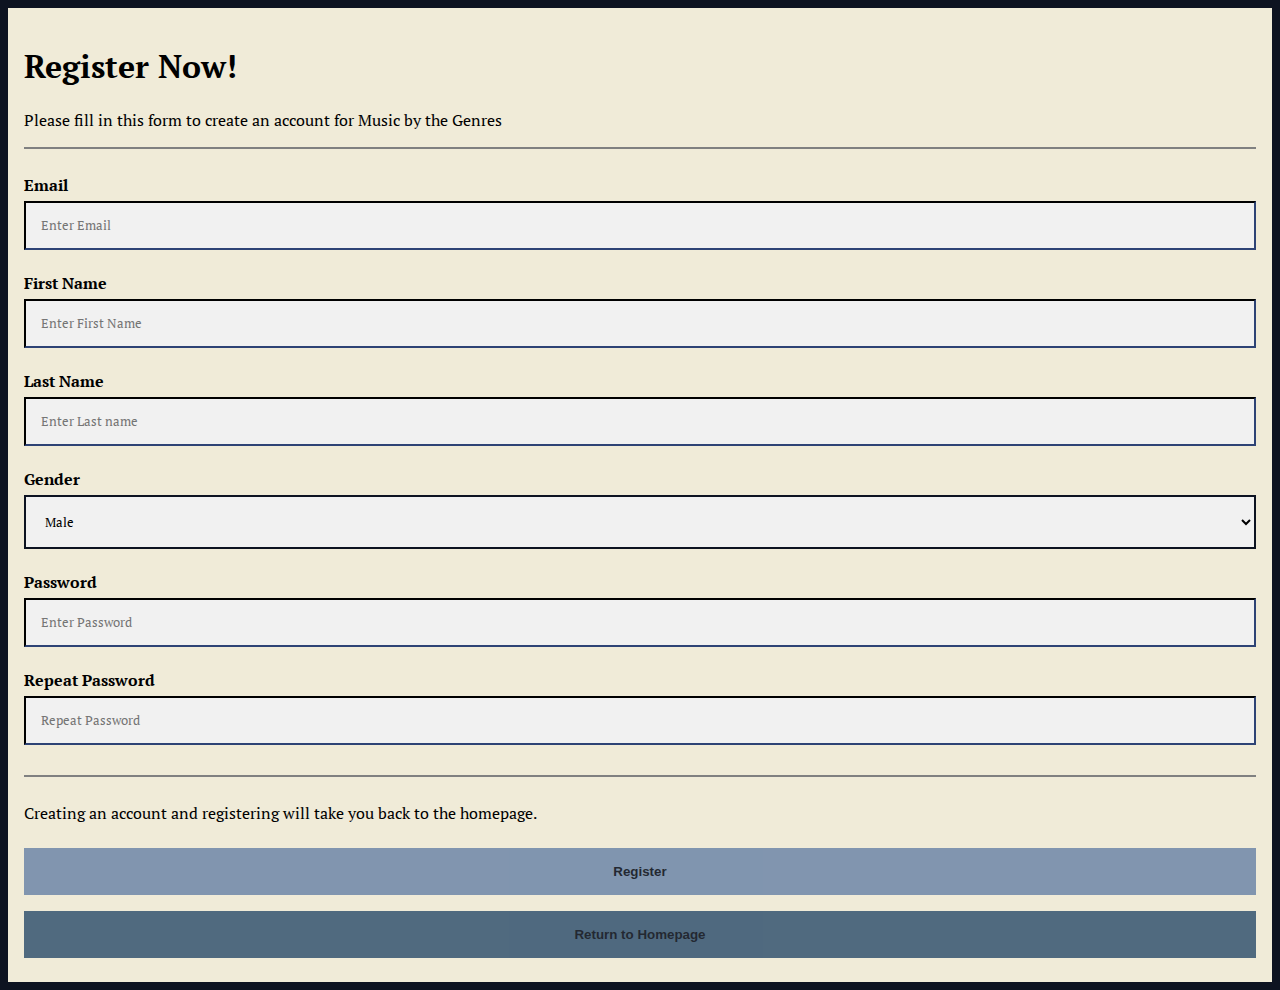
<file: htdocs/form_page.html>
<!DOCTYPE html>
<html>
<head>
<meta name="viewport" content="width=device-width, initial-scale=1">
<title>Registration Form | Music by the Genres</title>
    <meta charset="UTF-8">
    <meta name="author" content="Santillan, Aldojesa">
    <meta name="keywords" content="HTML, CSS, JavaScript">
    <meta name="revised" content="12-12-2020">
    <link rel = "icon" href =  "../images/favicon.ico" type = "image/x-icon"> 
    <link rel = "stylesheet" href = "../css/formstyles.css">
    <link rel="preconnect" href="https://fonts.gstatic.com">
    <link href="https://fonts.googleapis.com/css2?family=PT+Serif&display=swap" rel="stylesheet">
</head>
<body>
  <div class="myForm">
    <h1>Register Now!</h1>
    <p>Please fill in this form to create an account for Music by the Genres</p>
    <hr>

    <label for="email"><b>Email</b></label>
    <input type="text" placeholder="Enter Email" name="email" id="email" required>

    <label for="fname"><b>First Name</b></label>
    <input type="text" placeholder="Enter First Name" name="fname" id="fname" required>

    <label for="sname"><b>Last Name</b></label>
    <input type="text" placeholder="Enter Last name" name="sname" id="sname" required>

    <label for="gender"><b>Gender</b></label>
    <select name = "gender" id = "gender" required>
      <option value ="male">Male</option>
      <option value = "female">Female</option>
      <option value = "nb">Non-Binary</option>
    </select>

    <label for="psw"><b>Password</b></label>
    <input type="password" placeholder="Enter Password" name="psw" id="psw" required>

    <label for="psw-repeat"><b>Repeat Password</b></label>
    <input type="password" placeholder="Repeat Password" name="psw-repeat" id="psw-repeat" required>
    <hr>
    <p>Creating an account and registering will take you back to the homepage.</p>
    <button type="submit" class="registerbtn" onclick = "checkClose();" >Register</button>
    <button type="submit" class="closebtn" onclick = "goHome();" >Return to Homepage</button>
  </div>
<script>
  function checkClose() {
    email = document.getElementById("email").value;
    psw = document.getElementById("psw").value;
    pswRep = document.getElementById("psw-repeat").value;
    fname = document.getElementById("fname").value;
    sname = document.getElementById("sname").value;
    gender = document.getElementById("gender").value;
    if(email != "" && psw != "" && pswRep != "" && fname != "" && sname != "" && gender != "" && psw == pswRep) {
      alert("Thank you for registering on Music by the Genres!")
      window.location.href = "../index.html"
    } else {
      alert("Please fill out all fields and make sure your password inputs are the same. Please try again!")
    }
  }
  function goHome() {
    window.location.href = "../index.html"
  }
</script>

</body>
</html>
</file>
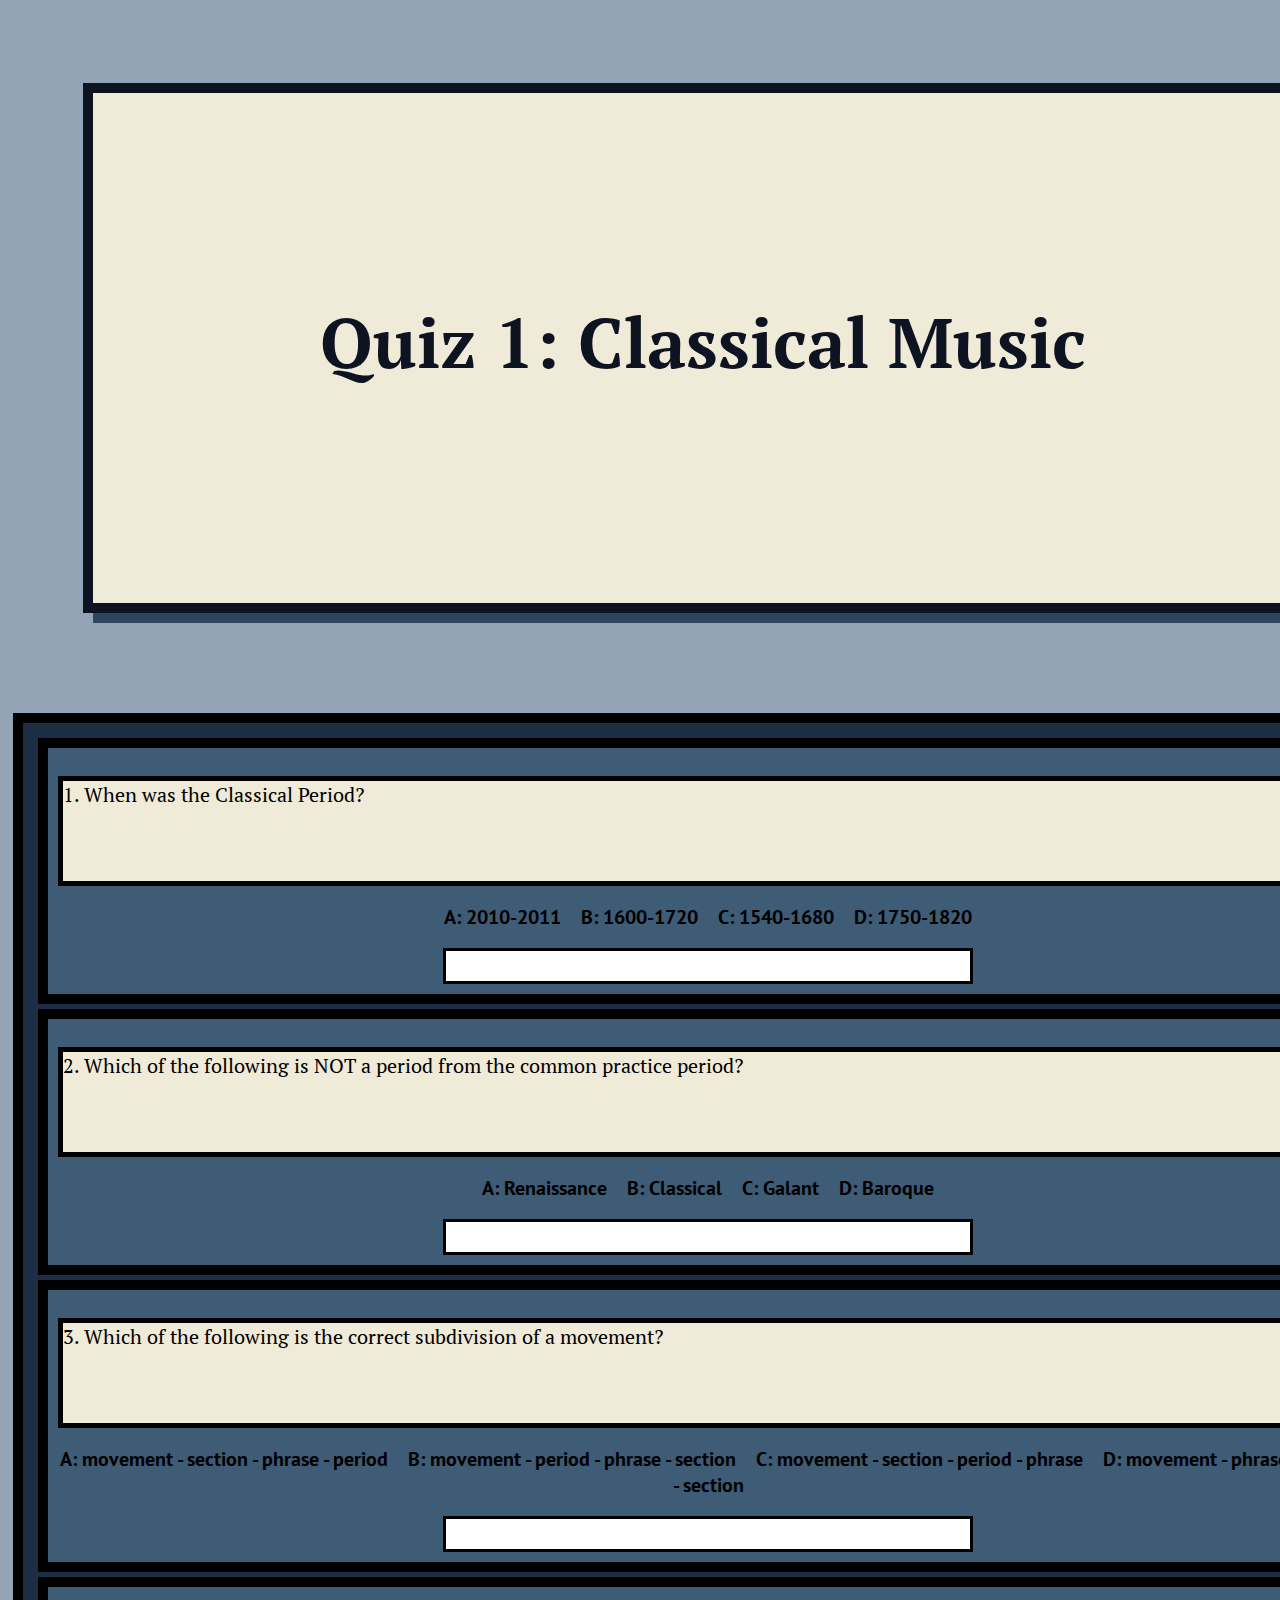
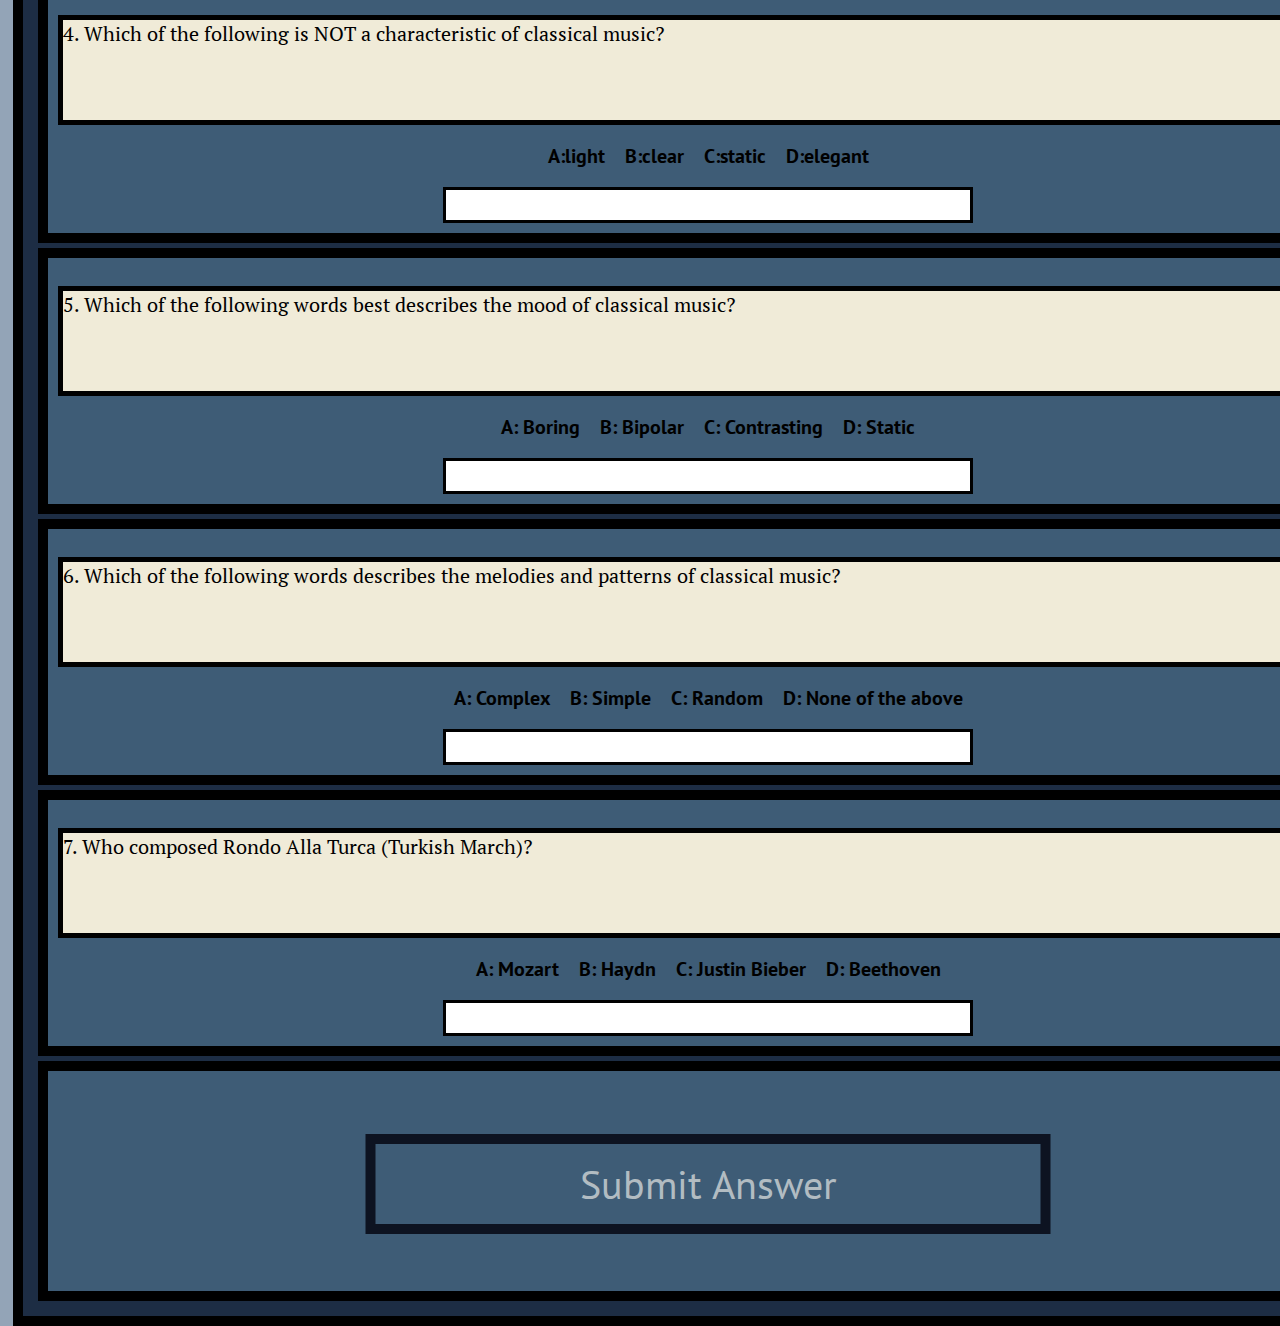
<file: htdocs/level1_quiz.html>
<!DOCTYPE html>
<html lang="en" dir="ltr">
  <head>
    <meta charset="utf-8">
    <title>Classical Quiz | Music by the Genres</title>
    <link rel="preconnect" href="https://fonts.gstatic.com">
    <link href="https://fonts.googleapis.com/css2?family=PT+Serif&display=swap" rel="stylesheet">
    <link rel="preconnect" href="https://fonts.gstatic.com">
    <link href="https://fonts.googleapis.com/css2?family=PT+Sans&family=PT+Serif&display=swap" rel="stylesheet">
    <link rel="stylesheet" href="../css/quizstyles.css">
  </head>
  <body>
      <div class="container">
        <div class = 'webtitle'>
          <h1>Quiz 1: Classical Music</h1>
        </div>
        <div id="bg">
          <div id="quiz">
            <div id="number">
            </div>
            <br>
            <div id="question">
              1. When was the Classical Period?
            </div>
            <br>
            <div id="choices">
              A: 2010-2011 &nbsp&nbsp B: 1600-1720 &nbsp&nbsp C: 1540-1680 &nbsp&nbsp D: 1750-1820
            </div>
            <br>
            <div>
              <input type="text" id="answer0" class="answer" value="">
            </div>
          </div>
          <div id="quiz">
            <div id="number">
            </div>
            <br>
            <div id="question">
              2. Which of the following is NOT a period from the common practice period?
            </div>
            <br>
            <div id="choices">
              A: Renaissance &nbsp&nbsp B: Classical &nbsp&nbsp C: Galant &nbsp&nbsp D: Baroque
            </div>
            <br>
            <div>
              <input type="text" id="answer1" class="answer" value="">
            </div>
          </div>
          <div id="quiz">
            <div id="number">
            </div>
            <br>
            <div id="question">
              3. Which of the following is the correct subdivision of a movement?
            </div>
            <br>
            <div id="choices">
              A: movement - section - phrase - period &nbsp&nbsp 
              B: movement - period - phrase - section &nbsp&nbsp 
              C: movement - section - period - phrase &nbsp&nbsp 
              D: movement - phrase - period - section
            </div>
            <br>
            <div>
              <input type="text" id="answer2" class="answer" value="">
            </div>
          </div>
          <div id="quiz">
            <div id="number">
            </div>
            <br>
            <div id="question">
              4. Which of the following is NOT a characteristic of classical music?
            </div>
            <br>
            <div id="choices">
              A:light &nbsp&nbsp B:clear &nbsp&nbsp C:static &nbsp&nbsp D:elegant
            </div>
            <br>
            <div>
              <input type="text" id="answer3" class="answer" value="">
            </div>
          </div>
          <div id="quiz">
            <div id="number">
            </div>
            <br>
            <div id="question">
              5. Which of the following words best describes the mood of classical music?
            </div>
            <br>
            <div id="choices">
              A: Boring &nbsp&nbsp B: Bipolar &nbsp&nbsp C: Contrasting &nbsp&nbsp D: Static
            </div>
            <br>
            <div>
              <input type="text" id="answer4" class="answer" value="">
            </div>
          </div>
          <div id="quiz">
            <div id="number">
            </div>
            <br>
            <div id="question">
              6. Which of the following words describes the melodies and patterns of classical music?
            </div>
            <br>
            <div id="choices">
              A: Complex &nbsp&nbsp B: Simple &nbsp&nbsp C: Random &nbsp&nbsp D: None of the above
            </div>
            <br>
            <div>
              <input type="text" id="answer5" class="answer" value="">
            </div>
          </div>
          <div id="quiz">
            <div id="number">
            </div>
            <br>
            <div id="question">
              7. Who composed Rondo Alla Turca (Turkish March)?
            </div>
            <br>
            <div id="choices">
              A: Mozart &nbsp&nbsp B: Haydn &nbsp&nbsp C: Justin Bieber &nbsp&nbsp D: Beethoven
            </div>
            <br>
            <div>
              <input type="text" id="answer6" class="answer" value="">
            </div>
          </div>
          <div id="quiz" class = "buttonholder">
            <input id = "button" type="button" value="Submit Answer" onclick="submitAnswer()">
          </div>
        </div>
        <div id="popup">
          <div id="info"></div>
          <br>
          <div>
            <input input = "button2" type="button" value="Ok" onclick="closePopUp()">
          </div>
        </div>
      </div>
    <script type="text/javascript">
      function submitAnswer() {
        var correctAnswers = ["D","A","C","C","C","B","A"];
        var choices = ["A", "B", "C", "D"];
        var points = 0;
        var mistakes = "";
        for (var i = 0; i < correctAnswers.length; i++) {
          var yourAnswer = document.getElementById('answer' + i).value;
          if (yourAnswer.toLowerCase() == correctAnswers[i].toLowerCase()) {
            points += 1;
          } else {
            mistakes += "<br><div>Q" + (i + 1) + "<br>&nbsp&nbspYour answer was " + yourAnswer + "<br>&nbsp&nbspThe correct answer is " + correctAnswers[i] + "</div><br>";
          }
        }
        var pointPercentage = Math.round((points / 7) * 100);
        document.body.scrollTop = 0;
        document.documentElement.scrollTop = 0;
        document.getElementById('popup').style.opacity = 1;
        document.getElementById('bg').style.filter = "blur(4px)";
        document.getElementById('bg').style.webkitFilter = "blur(4px)";
        if (pointPercentage == 100) {
          document.getElementById('info').innerHTML = "Congratulations! You made it 100% that's pretty epic!";
        } else if (pointPercentage < 100) {
          if (pointPercentage >= 80) {
            var imperfectResult = "<div>You got " + pointPercentage + "%. At least you passed.</div><br>";
          } else if (pointPercentage >= 40 && pointPercentage < 80) {
            var imperfectResult = "<div>Oof. " + pointPercentage + "%. Sorry mate, but that's a fail.</div><br>";
          } else if (pointPercentage >= 0 && pointPercentage < 40) {
            var imperfectResult = "<div>" + pointPercentage + "%? Really?</div><br>";
          } else {
            window.alert("Error 404: File not Found");
          }
          imperfectResult += "<br><div>Here is a list of questions that you got wrong.<div><br>" + mistakes;
          document.getElementById('info').innerHTML = imperfectResult;
        }
      }
      function closePopUp() {
        var correctAnswers = ["D","A","C","C","C","B","A"];
        var choices = ["A", "B", "C", "D"];
        var points = 0;
        var mistakes = "";
        for (var i = 0; i < correctAnswers.length; i++) {
          var yourAnswer = document.getElementById('answer' + i).value;
          if (yourAnswer.toLowerCase() == correctAnswers[i].toLowerCase()) {
            points += 1;
          } else {
            mistakes += "<br><div>Q" + (i + 1) + "<br>&nbsp&nbspYour answer was " + yourAnswer + "<br>&nbsp&nbspThe correct answer is " + correctAnswers[i] + "</div><br>";
          }
        }
        var pointPercentage = Math.round((points / 7) * 100);
        document.getElementById('info').innerHTML = "";
        while (document.getElementById('popup').style.opacity > 0) {
          document.getElementById('popup').style.opacity -= 0.1;
        }
        document.getElementById('bg').style.filter = "none";
        document.getElementById('bg').style.webkitFilter = "none";
        for (var i = 0; i < 7; i++) {
          document.getElementById('answer' + i).value = "";
        }
        if (pointPercentage >= 80) {
          window.location.href = "level2_page.html";
        } else {
          window.location.replace("level1_page.html");
        }
      }
    </script>
  </body>
</html>
</file>
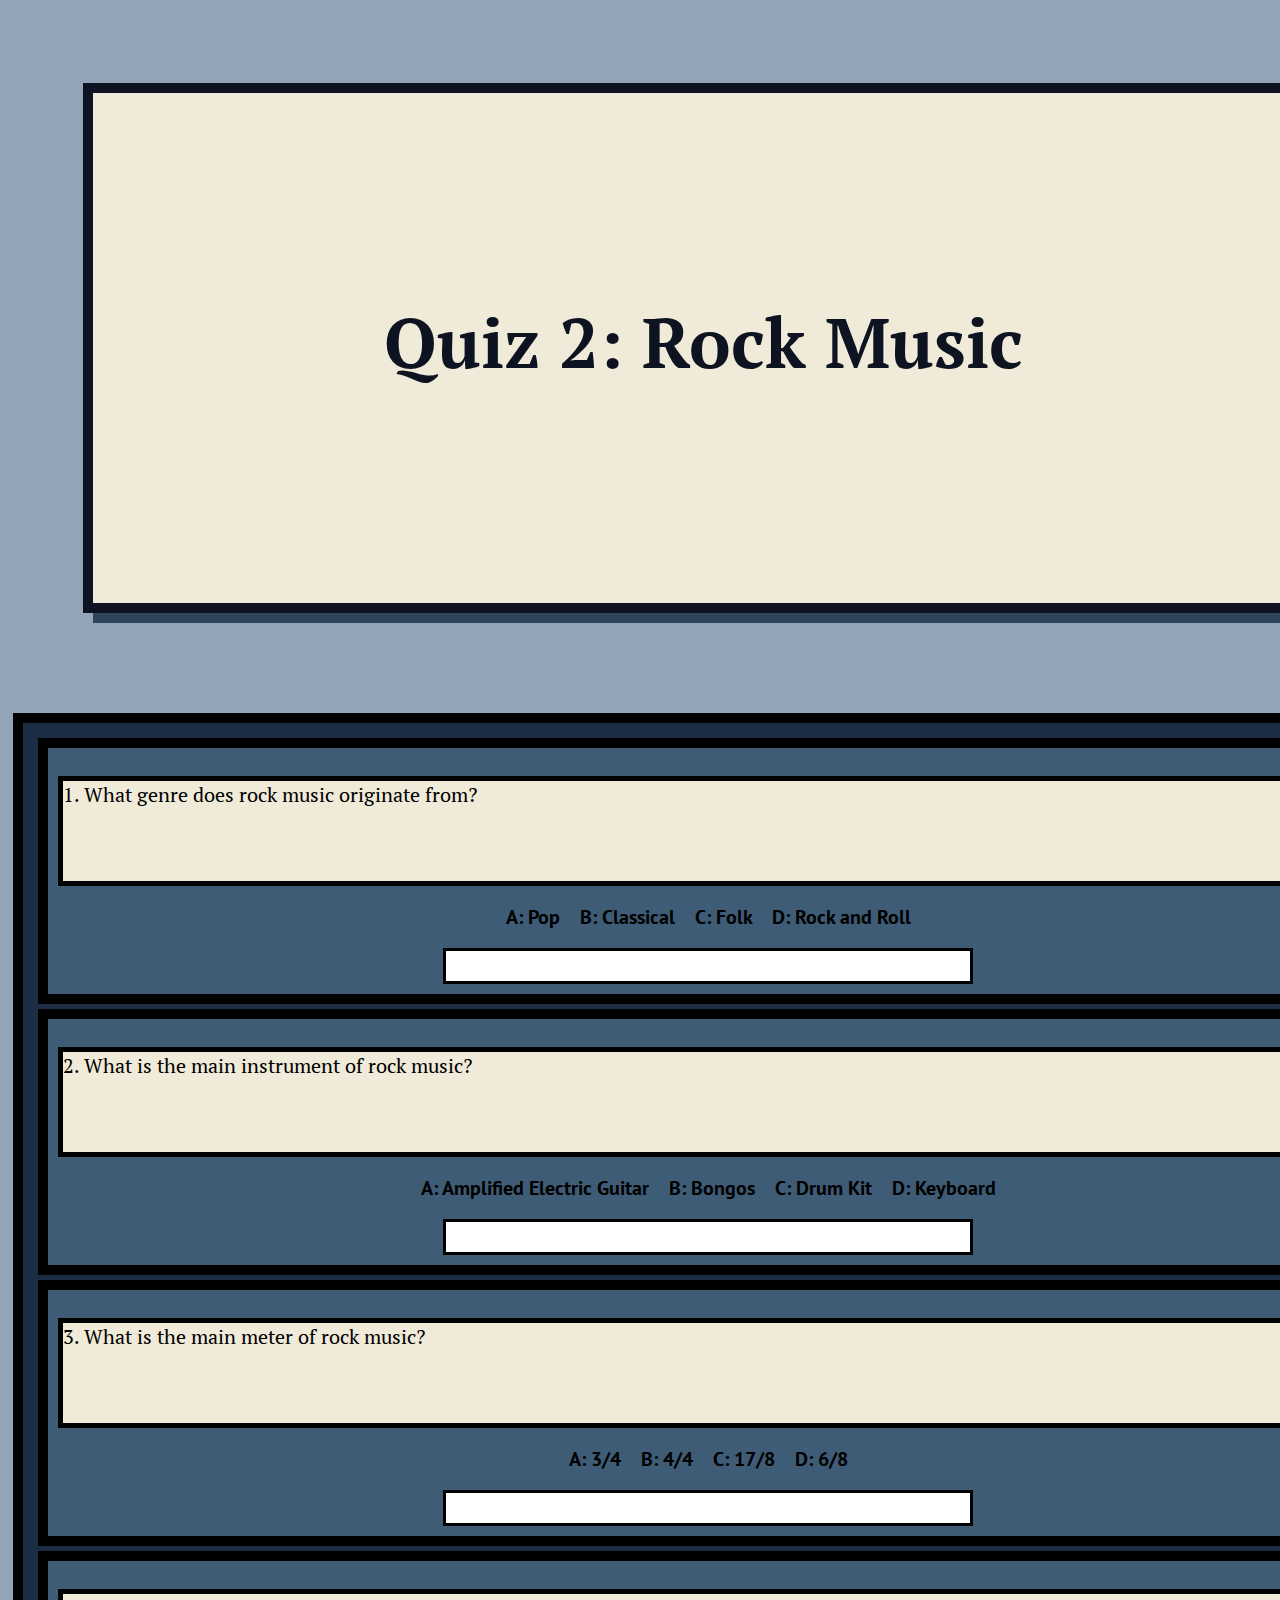
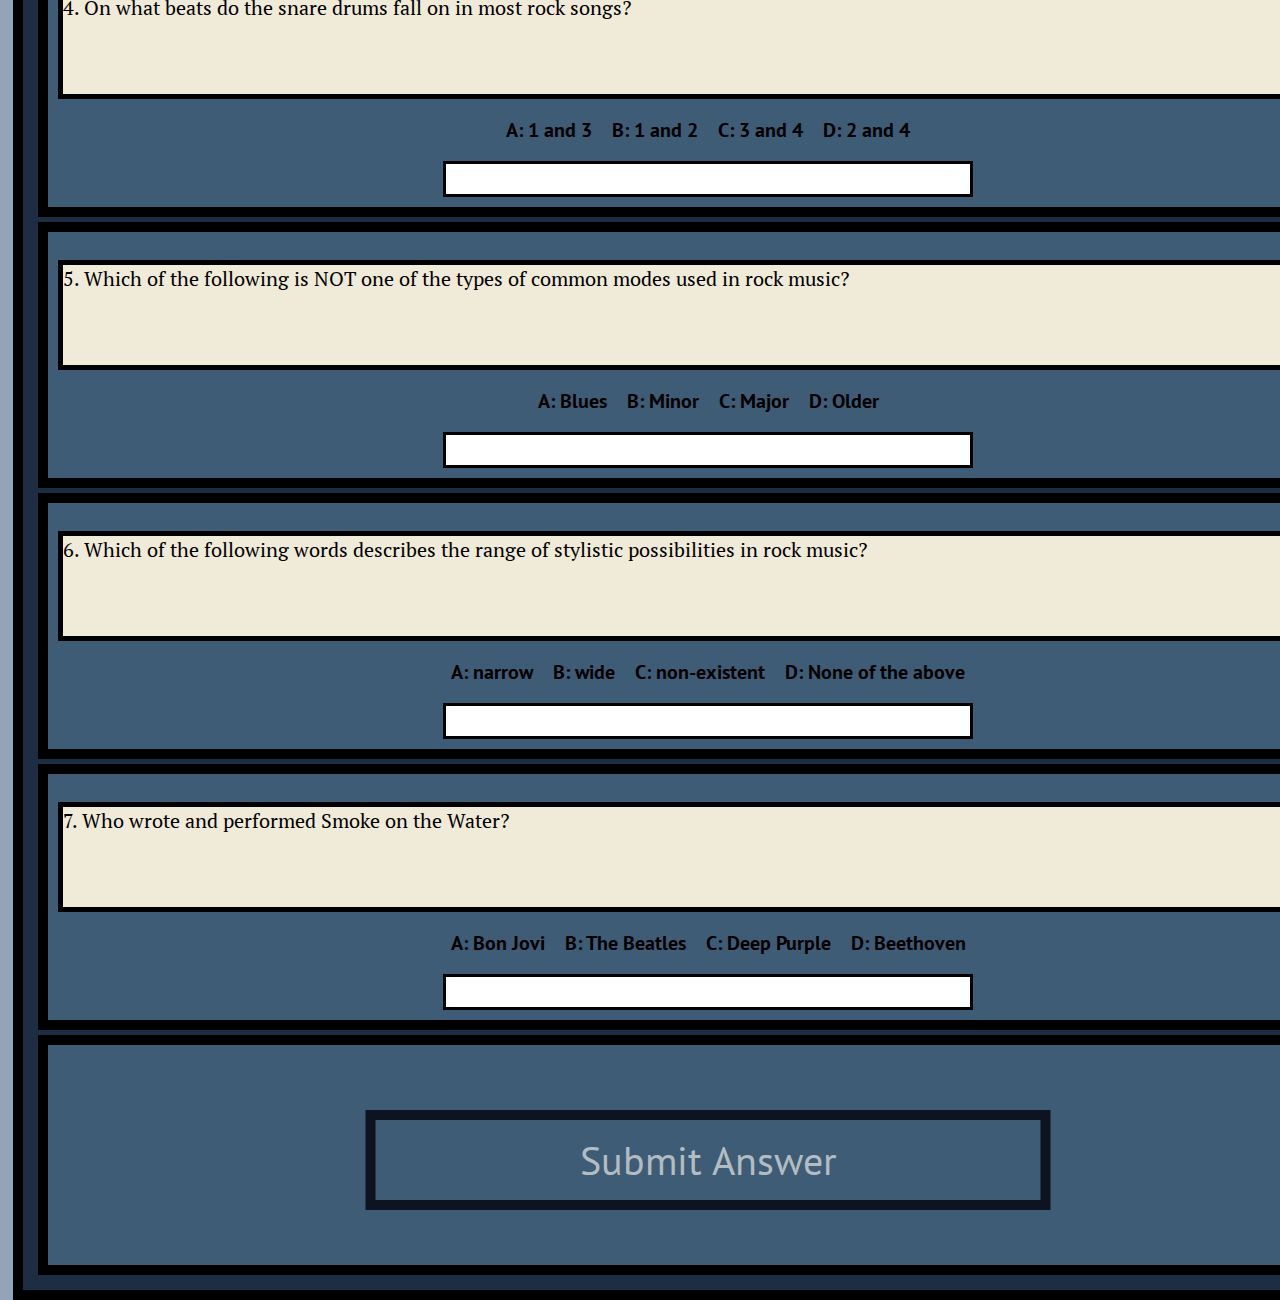
<file: htdocs/level2_quiz.html>
<!DOCTYPE html>
<html lang="en" dir="ltr">
  <head>
    <meta charset="utf-8">
    <title>Rock Quiz | Music by the Genres</title>
    <link rel="preconnect" href="https://fonts.gstatic.com">
    <link href="https://fonts.googleapis.com/css2?family=PT+Serif&display=swap" rel="stylesheet">
    <link rel="preconnect" href="https://fonts.gstatic.com">
    <link href="https://fonts.googleapis.com/css2?family=PT+Sans&family=PT+Serif&display=swap" rel="stylesheet">
    <link rel="stylesheet" href="../css/quizstyles.css">
  </head>
  <body>
      <div class="container">
        <div class = 'webtitle'>
          <h1>Quiz 2: Rock Music</h1>
        </div>
        <div id="bg">
          <div id="quiz">
            <div id="number">
            </div>
            <br>
            <div id="question">
              1. What genre does rock music originate from?
            </div>
            <br>
            <div id="choices">
              A: Pop &nbsp&nbsp B: Classical &nbsp&nbsp C: Folk &nbsp&nbsp D: Rock and Roll
            </div>
            <br>
            <div>
              <input type="text" id="answer0" class="answer" value="">
            </div>
          </div>
          <div id="quiz">
            <div id="number">
            </div>
            <br>
            <div id="question">
              2. What is the main instrument of rock music?
            </div>
            <br>
            <div id="choices">
              A: Amplified Electric Guitar &nbsp&nbsp B: Bongos &nbsp&nbsp C: Drum Kit &nbsp&nbsp D: Keyboard
            </div>
            <br>
            <div>
              <input type="text" id="answer1" class="answer" value="">
            </div>
          </div>
          <div id="quiz">
            <div id="number">
            </div>
            <br>
            <div id="question">
              3. What is the main meter of rock music?
            </div>
            <br>
            <div id="choices">
              A: 3/4 &nbsp&nbsp 
              B: 4/4 &nbsp&nbsp 
              C: 17/8 &nbsp&nbsp 
              D: 6/8
            </div>
            <br>
            <div>
              <input type="text" id="answer2" class="answer" value="">
            </div>
          </div>
          <div id="quiz">
            <div id="number">
            </div>
            <br>
            <div id="question">
              4. On what beats do the snare drums fall on in most rock songs?
            </div>
            <br>
            <div id="choices">
              A: 1 and 3 &nbsp&nbsp B: 1 and 2 &nbsp&nbsp C: 3 and 4 &nbsp&nbsp D: 2 and 4
            </div>
            <br>
            <div>
              <input type="text" id="answer3" class="answer" value="">
            </div>
          </div>
          <div id="quiz">
            <div id="number">
            </div>
            <br>
            <div id="question">
              5. Which of the following is NOT one of the types of common modes used in rock music?
            </div>
            <br>
            <div id="choices">
              A: Blues &nbsp&nbsp B: Minor &nbsp&nbsp C: Major &nbsp&nbsp D: Older
            </div>
            <br>
            <div>
              <input type="text" id="answer4" class="answer" value="">
            </div>
          </div>
          <div id="quiz">
            <div id="number">
            </div>
            <br>
            <div id="question">
              6. Which of the following words describes the range of stylistic possibilities in rock music?
            </div>
            <br>
            <div id="choices">
              A: narrow &nbsp&nbsp B: wide &nbsp&nbsp C: non-existent &nbsp&nbsp D: None of the above
            </div>
            <br>
            <div>
              <input type="text" id="answer5" class="answer" value="">
            </div>
          </div>
          <div id="quiz">
            <div id="number">
            </div>
            <br>
            <div id="question">
              7. Who wrote and performed Smoke on the Water?
            </div>
            <br>
            <div id="choices">
              A: Bon Jovi &nbsp&nbsp B: The Beatles &nbsp&nbsp C: Deep Purple &nbsp&nbsp D: Beethoven
            </div>
            <br>
            <div>
              <input type="text" id="answer6" class="answer" value="">
            </div>
          </div>
          <div id="quiz" class = "buttonholder">
            <input id = "button" type="button" value="Submit Answer" onclick="submitAnswer()">
          </div>
        </div>
        <div id="popup">
          <div id="info"></div>
          <br>
          <div>
            <input input = "button2" type="button" value="Ok" onclick="closePopUp()">
          </div>
        </div>
      </div>
    <script type="text/javascript">
      function submitAnswer() {
        var correctAnswers = ["D","A","B","D","A","B","C"];
        var choices = ["A", "B", "C", "D"];
        var points = 0;
        var mistakes = "";
        for (var i = 0; i < correctAnswers.length; i++) {
          var yourAnswer = document.getElementById('answer' + i).value;
          if (yourAnswer.toLowerCase() == correctAnswers[i].toLowerCase()) {
            points += 1;
          } else {
            mistakes += "<br><div>Q" + (i + 1) + "<br>&nbsp&nbspYour answer was " + yourAnswer + "<br>&nbsp&nbspThe correct answer is " + correctAnswers[i] + "</div><br>";
          }
        }
        var pointPercentage = Math.round((points / 7) * 100);
        document.body.scrollTop = 0;
        document.documentElement.scrollTop = 0;
        document.getElementById('popup').style.opacity = 1;
        document.getElementById('bg').style.filter = "blur(4px)";
        document.getElementById('bg').style.webkitFilter = "blur(4px)";
        if (pointPercentage == 100) {
          document.getElementById('info').innerHTML = "Congratulations! You made it 100% that's pretty epic!";
        } else if (pointPercentage < 100) {
          if (pointPercentage >= 80) {
            var imperfectResult = "<div>You got " + pointPercentage + "%. At least you passed.</div><br>";
          } else if (pointPercentage >= 40 && pointPercentage < 80) {
            var imperfectResult = "<div>Oof. " + pointPercentage + "%. Sorry mate, but that's a fail.</div><br>";
          } else if (pointPercentage >= 0 && pointPercentage < 40) {
            var imperfectResult = "<div>" + pointPercentage + "%? Really?</div><br>";
          } else {
            window.alert("Error 404: File not Found");
          }
          imperfectResult += "<br><div>Here is a list of questions that you got wrong.<div><br>" + mistakes;
          document.getElementById('info').innerHTML = imperfectResult;
        }
      }
      function closePopUp() {
        var correctAnswers = ["D","A","B","D","A","B","C"];
        var choices = ["A", "B", "C", "D"];
        var points = 0;
        var mistakes = "";
        for (var i = 0; i < correctAnswers.length; i++) {
          var yourAnswer = document.getElementById('answer' + i).value;
          if (yourAnswer.toLowerCase() == correctAnswers[i].toLowerCase()) {
            points += 1;
          } else {
            mistakes += "<br><div>Q" + (i + 1) + "<br>&nbsp&nbspYour answer was " + yourAnswer + "<br>&nbsp&nbspThe correct answer is " + correctAnswers[i] + "</div><br>";
          }
        }
        var pointPercentage = Math.round((points / 7) * 100);
        document.getElementById('info').innerHTML = "";
        while (document.getElementById('popup').style.opacity > 0) {
          document.getElementById('popup').style.opacity -= 0.1;
        }
        document.getElementById('bg').style.filter = "none";
        document.getElementById('bg').style.webkitFilter = "none";
        for (var i = 0; i < 7; i++) {
          document.getElementById('answer' + i).value = "";
        }
        if (pointPercentage >= 80) {
          window.location.href = "level3_page.html"
        } else {
          window.location.href = "level2_page.html"
        }
      }
    </script>
  </body>
</html>
</file>
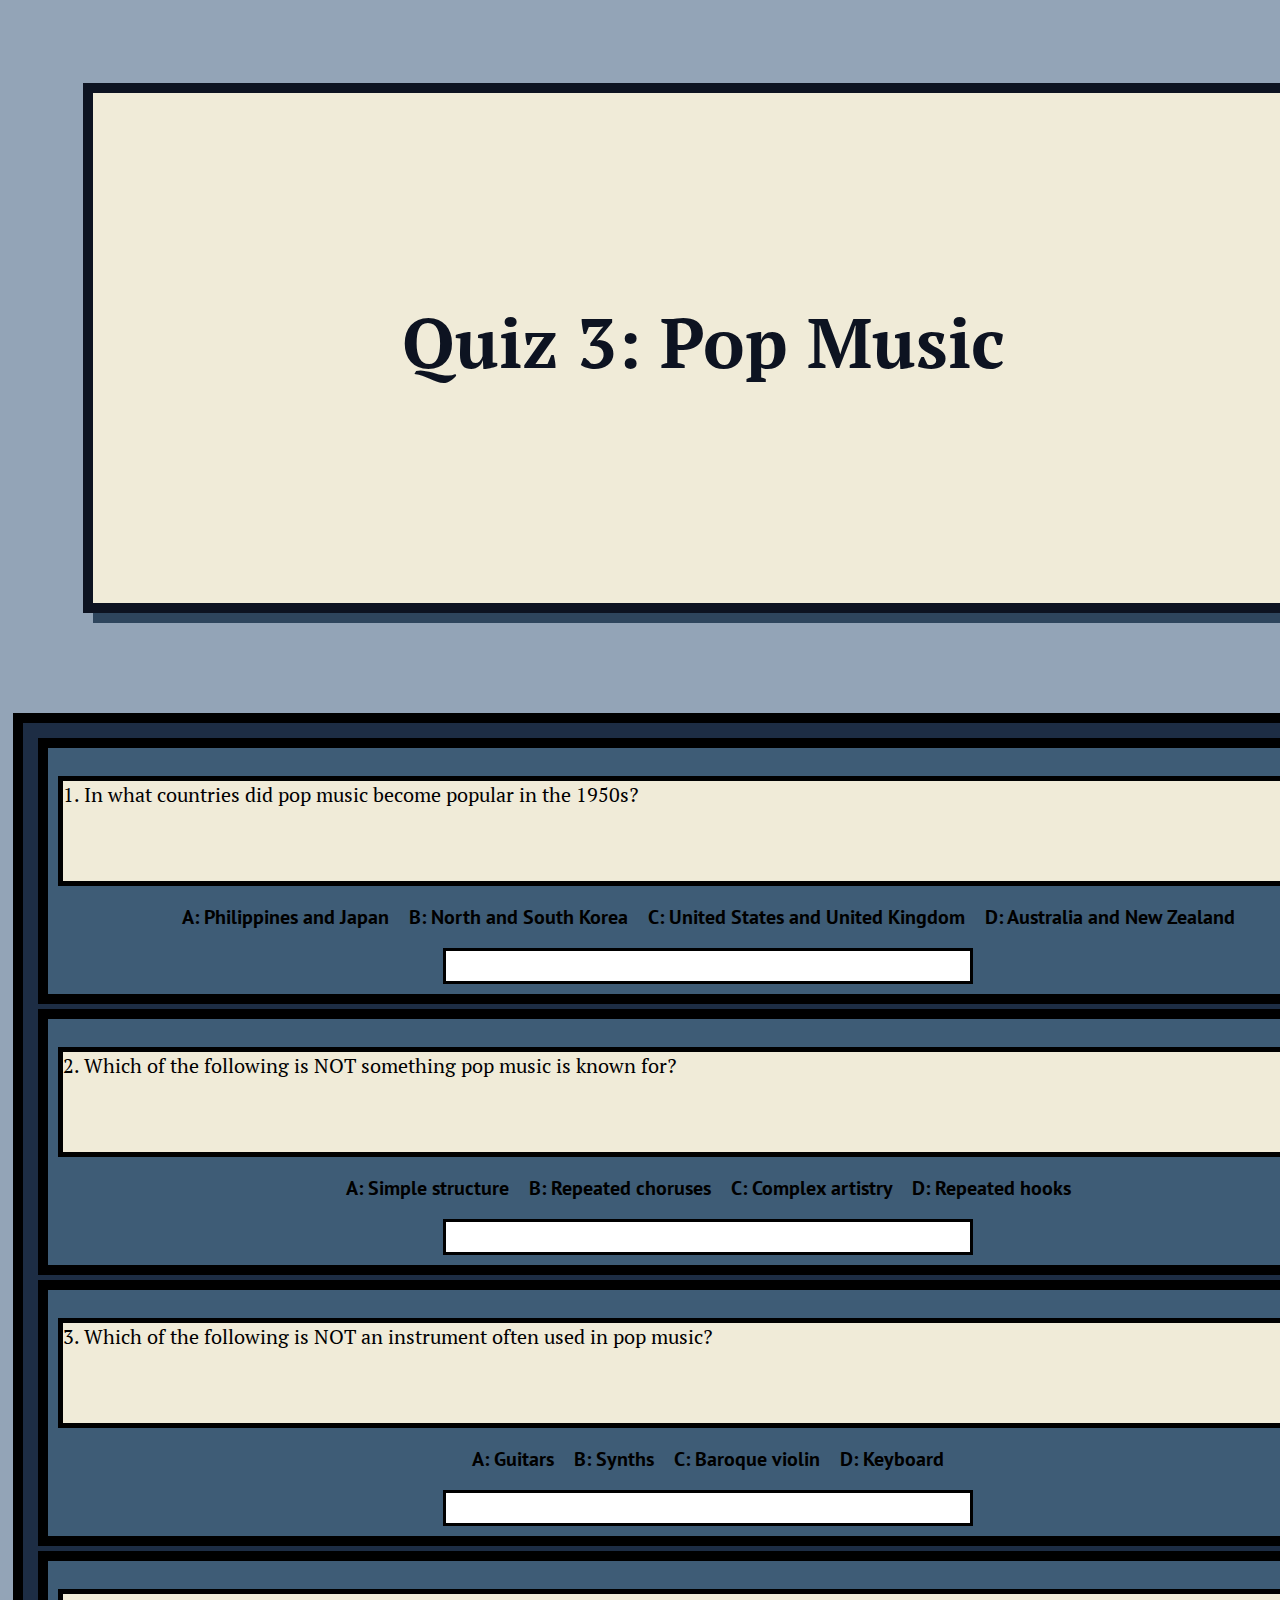
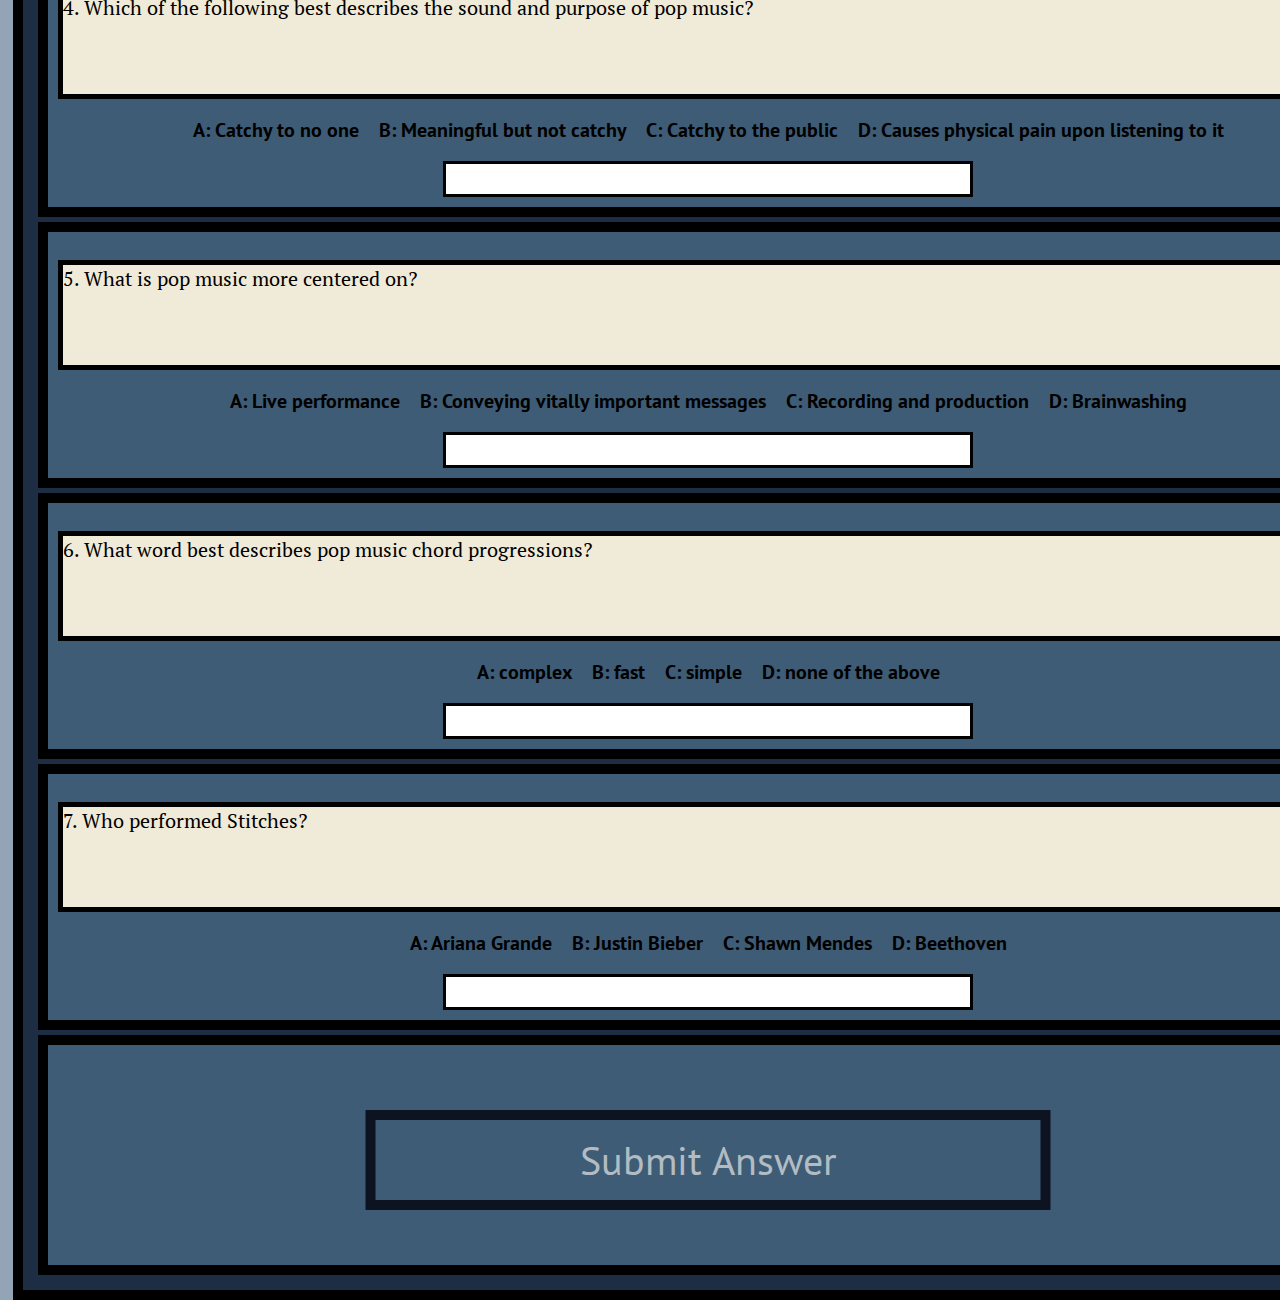
<file: htdocs/level3_quiz.html>
<!DOCTYPE html>
<html lang="en" dir="ltr">
  <head>
    <meta charset="utf-8">
    <title>Pop Quiz | Music by the Genres</title>
    <link rel="preconnect" href="https://fonts.gstatic.com">
    <link href="https://fonts.googleapis.com/css2?family=PT+Serif&display=swap" rel="stylesheet">
    <link rel="preconnect" href="https://fonts.gstatic.com">
    <link href="https://fonts.googleapis.com/css2?family=PT+Sans&family=PT+Serif&display=swap" rel="stylesheet">
    <link rel="stylesheet" href="../css/quizstyles.css">
  </head>
  <body>
      <div class="container">
        <div class = 'webtitle'>
          <h1>Quiz 3: Pop Music</h1>
        </div>
        <div id="bg">
          <div id="quiz">
            <div id="number">
            </div>
            <br>
            <div id="question">
              1. In what countries did pop music become popular in the 1950s?
            </div>
            <br>
            <div id="choices">
              A: Philippines and Japan &nbsp&nbsp B: North and South Korea &nbsp&nbsp C: United States and United Kingdom &nbsp&nbsp D: Australia and New Zealand
            </div>
            <br>
            <div>
              <input type="text" id="answer0" class="answer" value="">
            </div>
          </div>
          <div id="quiz">
            <div id="number">
            </div>
            <br>
            <div id="question">
              2. Which of the following is NOT something pop music is known for?
            </div>
            <br>
            <div id="choices">
              A: Simple structure &nbsp&nbsp B: Repeated choruses &nbsp&nbsp C: Complex artistry &nbsp&nbsp D: Repeated hooks
            </div>
            <br>
            <div>
              <input type="text" id="answer1" class="answer" value="">
            </div>
          </div>
          <div id="quiz">
            <div id="number">
            </div>
            <br>
            <div id="question">
              3. Which of the following is NOT an instrument often used in pop music?
            </div>
            <br>
            <div id="choices">
              A: Guitars &nbsp&nbsp 
              B: Synths &nbsp&nbsp 
              C: Baroque violin &nbsp&nbsp 
              D: Keyboard
            </div>
            <br>
            <div>
              <input type="text" id="answer2" class="answer" value="">
            </div>
          </div>
          <div id="quiz">
            <div id="number">
            </div>
            <br>
            <div id="question">
              4. Which of the following best describes the sound and purpose of pop music?
            </div>
            <br>
            <div id="choices">
              A: Catchy to no one &nbsp&nbsp B: Meaningful but not catchy &nbsp&nbsp C: Catchy to the public &nbsp&nbsp D: Causes physical pain upon listening to it
            </div>
            <br>
            <div>
              <input type="text" id="answer3" class="answer" value="">
            </div>
          </div>
          <div id="quiz">
            <div id="number">
            </div>
            <br>
            <div id="question">
              5. What is pop music more centered on?
            </div>
            <br>
            <div id="choices">
              A: Live performance &nbsp&nbsp B: Conveying vitally important messages &nbsp&nbsp C: Recording and production &nbsp&nbsp D: Brainwashing
            </div>
            <br>
            <div>
              <input type="text" id="answer4" class="answer" value="">
            </div>
          </div>
          <div id="quiz">
            <div id="number">
            </div>
            <br>
            <div id="question">
              6. What word best describes pop music chord progressions?
            </div>
            <br>
            <div id="choices">
              A: complex &nbsp&nbsp B: fast &nbsp&nbsp C: simple &nbsp&nbsp D: none of the above
            </div>
            <br>
            <div>
              <input type="text" id="answer5" class="answer" value="">
            </div>
          </div>
          <div id="quiz">
            <div id="number">
            </div>
            <br>
            <div id="question">
              7. Who performed Stitches?
            </div>
            <br>
            <div id="choices">
              A: Ariana Grande &nbsp&nbsp B: Justin Bieber &nbsp&nbsp C: Shawn Mendes &nbsp&nbsp D: Beethoven
            </div>
            <br>
            <div>
              <input type="text" id="answer6" class="answer" value="">
            </div>
          </div>
          <div id="quiz" class = "buttonholder">
            <input id = "button" type="button" value="Submit Answer" onclick="submitAnswer()">
          </div>
        </div>
        <div id="popup">
          <div id="info"></div>
          <br>
          <div>
            <input input = "button2" type="button" value="Ok" onclick="closePopUp()">
          </div>
        </div>
      </div>
    <script type="text/javascript">
      function submitAnswer() {
        var correctAnswers = ["C","C","C","C","C","C","C"];
        var choices = ["A", "B", "C", "D"];
        var points = 0;
        var mistakes = "";
        for (var i = 0; i < correctAnswers.length; i++) {
          var yourAnswer = document.getElementById('answer' + i).value;
          if (yourAnswer.toLowerCase() == correctAnswers[i].toLowerCase()) {
            points += 1;
          } else {
            mistakes += "<br><div>Q" + (i + 1) + "<br>&nbsp&nbspYour answer was " + yourAnswer + "<br>&nbsp&nbspThe correct answer is " + correctAnswers[i] + "</div><br>";
          }
        }
        var pointPercentage = Math.round((points / 7) * 100);
        document.body.scrollTop = 0;
        document.documentElement.scrollTop = 0;
        document.getElementById('popup').style.opacity = 1;
        document.getElementById('bg').style.filter = "blur(4px)";
        document.getElementById('bg').style.webkitFilter = "blur(4px)";
        if (pointPercentage == 100) {
          document.getElementById('info').innerHTML = "Congratulations! You made it 100% that's pretty epic!";
        } else if (pointPercentage < 100) {
          if (pointPercentage >= 80) {
            var imperfectResult = "<div>You got " + pointPercentage + "%. At least you passed.</div><br>";
          } else if (pointPercentage >= 40 && pointPercentage < 80) {
            var imperfectResult = "<div>Oof. " + pointPercentage + "%. Sorry mate, but that's a fail.</div><br>";
          } else if (pointPercentage >= 0 && pointPercentage < 40) {
            var imperfectResult = "<div>" + pointPercentage + "%? Really?</div><br>";
          } else {
            window.alert("Error 404: File not Found");
          }
          imperfectResult += "<br><div>Here is a list of questions that you got wrong.<div><br>" + mistakes;
          document.getElementById('info').innerHTML = imperfectResult;
        }
      }
      function closePopUp() {
        var correctAnswers = ["C","C","C","C","C","C","C"];
        var choices = ["A", "B", "C", "D"];
        var points = 0;
        var mistakes = "";
        for (var i = 0; i < correctAnswers.length; i++) {
          var yourAnswer = document.getElementById('answer' + i).value;
          if (yourAnswer.toLowerCase() == correctAnswers[i].toLowerCase()) {
            points += 1;
          } else {
            mistakes += "<br><div>Q" + (i + 1) + "<br>&nbsp&nbspYour answer was " + yourAnswer + "<br>&nbsp&nbspThe correct answer is " + correctAnswers[i] + "</div><br>";
          }
        }
        var pointPercentage = Math.round((points / 7) * 100);
        document.getElementById('info').innerHTML = "";
        while (document.getElementById('popup').style.opacity > 0) {
          document.getElementById('popup').style.opacity -= 0.1;
        }
        document.getElementById('bg').style.filter = "none";
        document.getElementById('bg').style.webkitFilter = "none";
        for (var i = 0; i < 7; i++) {
          document.getElementById('answer' + i).value = "";
        }
        if (pointPercentage >= 80) {
          window.location.href = "level4_page.html"
        } else {
          window.location.href = "level3_page.html"
        }
      }
    </script>
  </body>
</html>
</file>
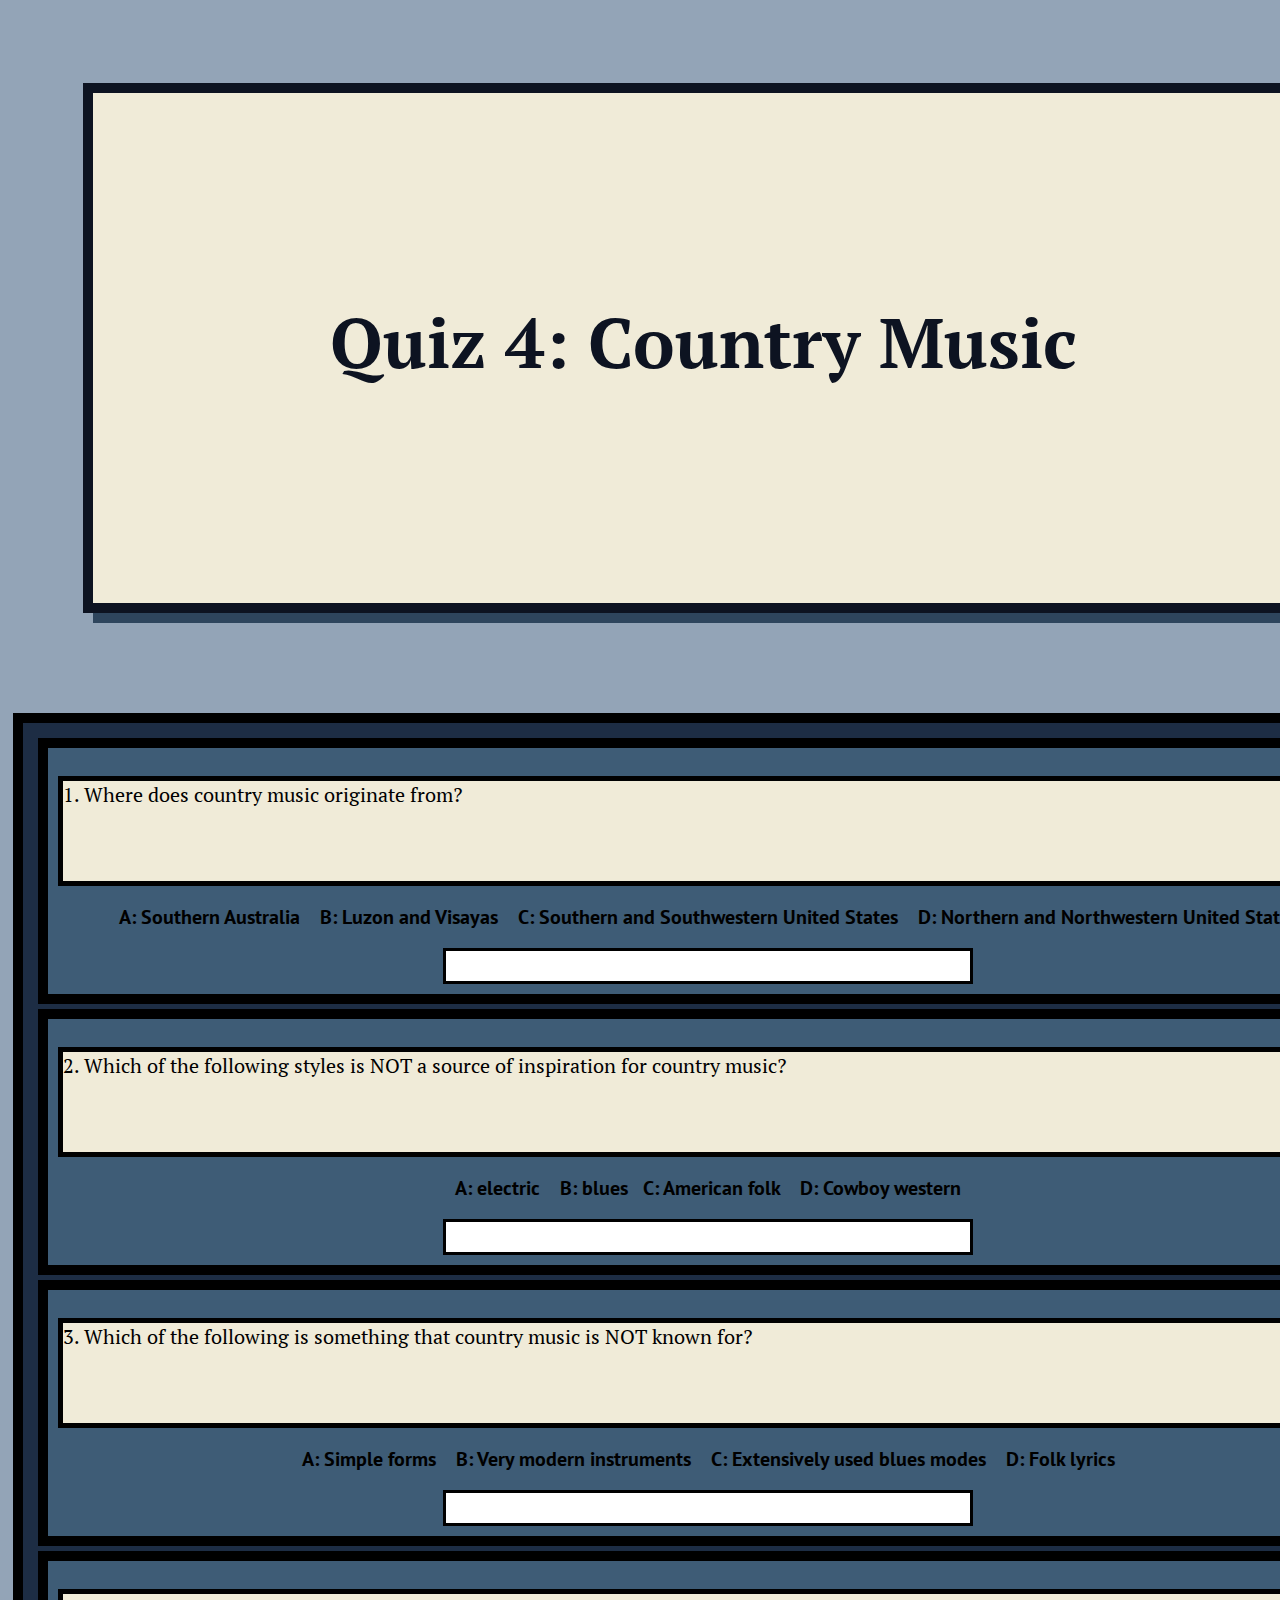
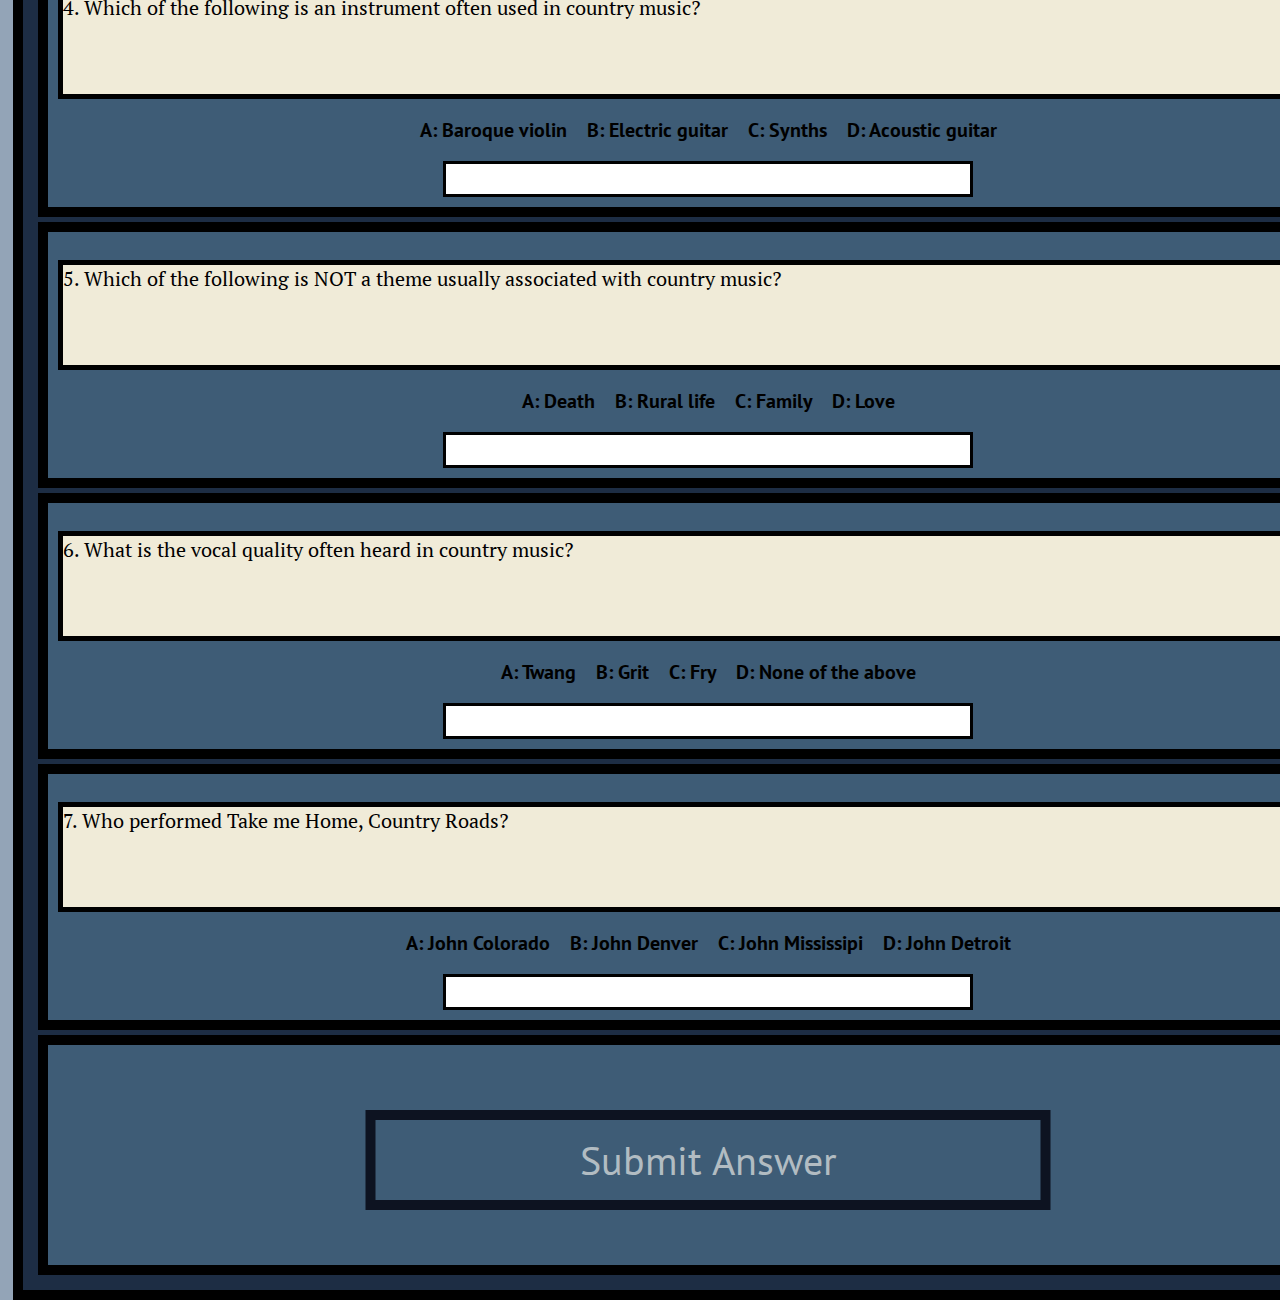
<file: htdocs/level4_quiz.html>
<!DOCTYPE html>
<html lang="en" dir="ltr">
  <head>
    <meta charset="utf-8">
    <title>Country Quiz | Music by the Genres</title>
    <link rel="preconnect" href="https://fonts.gstatic.com">
    <link href="https://fonts.googleapis.com/css2?family=PT+Serif&display=swap" rel="stylesheet">
    <link rel="preconnect" href="https://fonts.gstatic.com">
    <link href="https://fonts.googleapis.com/css2?family=PT+Sans&family=PT+Serif&display=swap" rel="stylesheet">
    <link rel="stylesheet" href="../css/quizstyles.css">
  </head>
  <body>
      <div class="container">
        <div class = 'webtitle'>
          <h1>Quiz 4: Country Music</h1>
        </div>
        <div id="bg">
          <div id="quiz">
            <div id="number">
            </div>
            <br>
            <div id="question">
              1. Where does country music originate from?
            </div>
            <br>
            <div id="choices">
              A: Southern Australia &nbsp&nbsp B: Luzon and Visayas &nbsp&nbsp C: Southern and Southwestern United States &nbsp&nbsp D: Northern and Northwestern United States
            </div>
            <br>
            <div>
              <input type="text" id="answer0" class="answer" value="">
            </div>
          </div>
          <div id="quiz">
            <div id="number">
            </div>
            <br>
            <div id="question">
              2. Which of the following styles is NOT a source of inspiration for country music?
            </div>
            <br>
            <div id="choices">
              A: electric &nbsp&nbsp B: blues&nbsp&nbsp C: American folk &nbsp&nbsp D: Cowboy western
            </div>
            <br>
            <div>
              <input type="text" id="answer1" class="answer" value="">
            </div>
          </div>
          <div id="quiz">
            <div id="number">
            </div>
            <br>
            <div id="question">
              3. Which of the following is something that country music is NOT known for?
            </div>
            <br>
            <div id="choices">
              A: Simple forms &nbsp&nbsp 
              B: Very modern instruments &nbsp&nbsp 
              C: Extensively used blues modes &nbsp&nbsp 
              D: Folk lyrics
            </div>
            <br>
            <div>
              <input type="text" id="answer2" class="answer" value="">
            </div>
          </div>
          <div id="quiz">
            <div id="number">
            </div>
            <br>
            <div id="question">
              4. Which of the following is an instrument often used in country music?
            </div>
            <br>
            <div id="choices">
              A: Baroque violin &nbsp&nbsp B: Electric guitar &nbsp&nbsp C: Synths &nbsp&nbsp D: Acoustic guitar
            </div>
            <br>
            <div>
              <input type="text" id="answer3" class="answer" value="">
            </div>
          </div>
          <div id="quiz">
            <div id="number">
            </div>
            <br>
            <div id="question">
              5. Which of the following is NOT a theme usually associated with country music?
            </div>
            <br>
            <div id="choices">
              A: Death &nbsp&nbsp B: Rural life &nbsp&nbsp C: Family &nbsp&nbsp D: Love
            </div>
            <br>
            <div>
              <input type="text" id="answer4" class="answer" value="">
            </div>
          </div>
          <div id="quiz">
            <div id="number">
            </div>
            <br>
            <div id="question">
              6. What is the vocal quality often heard in country music?
            </div>
            <br>
            <div id="choices">
              A: Twang &nbsp&nbsp B: Grit &nbsp&nbsp C: Fry &nbsp&nbsp D: None of the above
            </div>
            <br>
            <div>
              <input type="text" id="answer5" class="answer" value="">
            </div>
          </div>
          <div id="quiz">
            <div id="number">
            </div>
            <br>
            <div id="question">
              7. Who performed Take me Home, Country Roads?
            </div>
            <br>
            <div id="choices">
              A: John Colorado &nbsp&nbsp B: John Denver &nbsp&nbsp C: John Mississipi &nbsp&nbsp D: John Detroit
            </div>
            <br>
            <div>
              <input type="text" id="answer6" class="answer" value="">
            </div>
          </div>
          <div id="quiz" class = "buttonholder">
            <input id = "button" type="button" value="Submit Answer" onclick="submitAnswer()">
          </div>
        </div>
        <div id="popup">
          <div id="info"></div>
          <br>
          <div>
            <input input = "button2" type="button" value="Ok" onclick="closePopUp()">
          </div>
        </div>
      </div>
    <script type="text/javascript">
      function submitAnswer() {
        var correctAnswers = ["C","A","B","D","A","A","B"];
        var choices = ["A", "B", "C", "D"];
        var points = 0;
        var mistakes = "";
        for (var i = 0; i < correctAnswers.length; i++) {
          var yourAnswer = document.getElementById('answer' + i).value;
          if (yourAnswer.toLowerCase() == correctAnswers[i].toLowerCase()) {
            points += 1;
          } else {
            mistakes += "<br><div>Q" + (i + 1) + "<br>&nbsp&nbspYour answer was " + yourAnswer + "<br>&nbsp&nbspThe correct answer is " + correctAnswers[i] + "</div><br>";
          }
        }
        var pointPercentage = Math.round((points / 7) * 100);
        document.body.scrollTop = 0;
        document.documentElement.scrollTop = 0;
        document.getElementById('popup').style.opacity = 1;
        document.getElementById('bg').style.filter = "blur(4px)";
        document.getElementById('bg').style.webkitFilter = "blur(4px)";
        if (pointPercentage == 100) {
          document.getElementById('info').innerHTML = "Congratulations! You made it 100% that's pretty epic!";
        } else if (pointPercentage < 100) {
          if (pointPercentage >= 80) {
            var imperfectResult = "<div>You got " + pointPercentage + "%. At least you passed.</div><br>";
          } else if (pointPercentage >= 40 && pointPercentage < 80) {
            var imperfectResult = "<div>Oof. " + pointPercentage + "%. Sorry mate, but that's a fail.</div><br>";
          } else if (pointPercentage >= 0 && pointPercentage < 40) {
            var imperfectResult = "<div>" + pointPercentage + "%? Really?</div><br>";
          } else {
            window.alert("Error 404: File not Found");
          }
          imperfectResult += "<br><div>Here is a list of questions that you got wrong.<div><br>" + mistakes;
          document.getElementById('info').innerHTML = imperfectResult;
        }
      }
      function closePopUp() {
        var correctAnswers = ["C","A","B","D","A","A","B"];
        var choices = ["A", "B", "C", "D"];
        var points = 0;
        var mistakes = "";
        for (var i = 0; i < correctAnswers.length; i++) {
          var yourAnswer = document.getElementById('answer' + i).value;
          if (yourAnswer.toLowerCase() == correctAnswers[i].toLowerCase()) {
            points += 1;
          } else {
            mistakes += "<br><div>Q" + (i + 1) + "<br>&nbsp&nbspYour answer was " + yourAnswer + "<br>&nbsp&nbspThe correct answer is " + correctAnswers[i] + "</div><br>";
          }
        }
        var pointPercentage = Math.round((points / 7) * 100);
        document.getElementById('info').innerHTML = "";
        while (document.getElementById('popup').style.opacity > 0) {
          document.getElementById('popup').style.opacity -= 0.1;
        }
        document.getElementById('bg').style.filter = "none";
        document.getElementById('bg').style.webkitFilter = "none";
        for (var i = 0; i < 7; i++) {
          document.getElementById('answer' + i).value = "";
        }
        if (pointPercentage >= 80) {
          window.location.href = "congrats_page.html"
        } else {
          window.location.href = "level4_page.html"
        }
      }
    </script>
  </body>
</html>
</file>
<file: css/formstyles.css>
body {
  font-family: PT Serif, serif;
  background-color: #0D1321;
}

* {
  box-sizing: border-box;
}

.myForm {
  padding: 16px;
  background-color: #F0EBD8;
}
select {
  width: 100%;
  padding: 15px;
  margin: 5px 0 22px 0;
  display: inline-block;
  border-width: 2px;
  border-color: #0D1321;
  background: #f1f1f1;
  font-family: PT Serif, serif;
}

input[type=text], input[type=password] {
  width: 100%;
  padding: 15px;
  margin: 5px 0 22px 0;
  display: inline-block;
  border-color: #0D1321;
  background: #f1f1f1;
}

input[type=text]:focus, input[type=password]:focus {
  background-color: #ddd;
  outline: none;
}

::placeholder{
  font-family: PT Serif, serif;
}
hr {
  border: 1px solid;
  margin-bottom: 25px;
  background-color: #1D2D44;

}


.registerbtn {
  background-color: #748CAB;
  color:#0D1321;
  font-weight: bold;
  padding: 16px 20px;
  margin: 8px 0;
  border: none;
  cursor: pointer;
  width: 100%;
  opacity: 0.9;
}

.registerbtn:hover {
  opacity: 1;
}
.closebtn {
  background-color: #3E5C76;
  color: #0D1321;
  font-weight: bold;
  padding: 16px 20px;
  margin: 8px 0;
  border: none;
  cursor: pointer;
  width: 100%;
  opacity: 0.9;
}

.closebtn:hover {
  opacity: 1;
}
</file>
<file: css/quizstyles.css>
body {
        text-align: center;
        background-color: #93A4B7;
      }
      .container {
        width: 1500px;
        position: relative;
        margin: auto;
        text-align: center;
        background-color: inherit;
        resize:both;
      }
      .webtitle {
        padding: 5px 10px 5px 10px;
        z-index: 4;
        font-family: PT Serif, serif;
        text-align: center;
        position: absolute;
        color: #0D1321;
        float: left;
        width: 80%;
        height: 500px;
        margin-left: 5%;
        margin-top: 5%;
        border: solid;
        border-width: 10px;
        border-color: #0D1321;
        background-color: #F0EBD8;
        box-shadow: 10px 10px #2E455D;
        font-size: 20px;
        resize:both;
      }
      .webtitle h1{
        padding-top: 150px;
        font-size: 350%;
      }
      input {
        height: 28px;
        width: 40%;
        border: solid 3px black;
        font-family: PT Sans, sans-serif;
        font-size: 20px;
      }
      #bg {
        opacity: 1;
        filter: none;
        border: 10px solid black;
        margin: 5px;
        padding: 10px;
        text-align: center;
        position: absolute;
        z-index: 0;
        width: 90%;
        background-color: #1D2D44;
        top: 700px;
      }
      #choices {
        text-align: center;
        font-family: PT Sans, sans-serif;
        font-weight: bold;
        font-size: 20px;
      }
      #question {
        text-align: justify;
        background-color: #F0EBD8;
        min-height: 100px;
        font-family: PT Serif, serif;
        border: 5px solid black;
        font-size: 20px;
      }
      #quiz {
        border: 2px solid black;
        border-width: 10px;
        padding: 10px;
        margin: 5px;
        background-color: #3E5C76;
      }
      #number {
        text-align: left;
      }
      #popup {
        opacity: 0;
        border: 5px solid black;
        margin-left: 25%;
        margin-right: 25%;
        z-index: 10;
        top: 0;
        background-color: inherit;
        position: relative;
        padding: 10px;
        font-family: PT Sans, sans-serif;
        font-size: 25px;
      }
      #button {
        z-index: 0;
        font-family: PT Sans, sans-serif;
        color: #B2BCC2;
        font-size: 40px;
        border: solid;
        border-width: 10px;
        border-color: #0D1321;
        float: left;
        height: 100px;
        width: 50%;
        margin: 0;
        position: absolute;
        top: 94%;
        left: 50%;
        -ms-transform: translate(-50%, -50%);
        transform: translate(-50%, -50%);
        margin: auto;
        background-color: #3E5C76;
      }
      #button:hover{
        background-color:#B2BCC2;
        color:#1D2D44;
        transition: background-color 0.5s, color 0.5s;
      }
      .buttonholder {
        height: 200px;
      }
      #button2{
        border: solid;
        border-width: 10px;
        border-color: #0D1321;
        background-color: #3E5C76;
        color: #B2BCC2;
      }
      #button2:hover{
        background-color:#B2BCC2;
        color:#1D2D44;
        transition: background-color 0.5s, color 0.5s;
</file>
